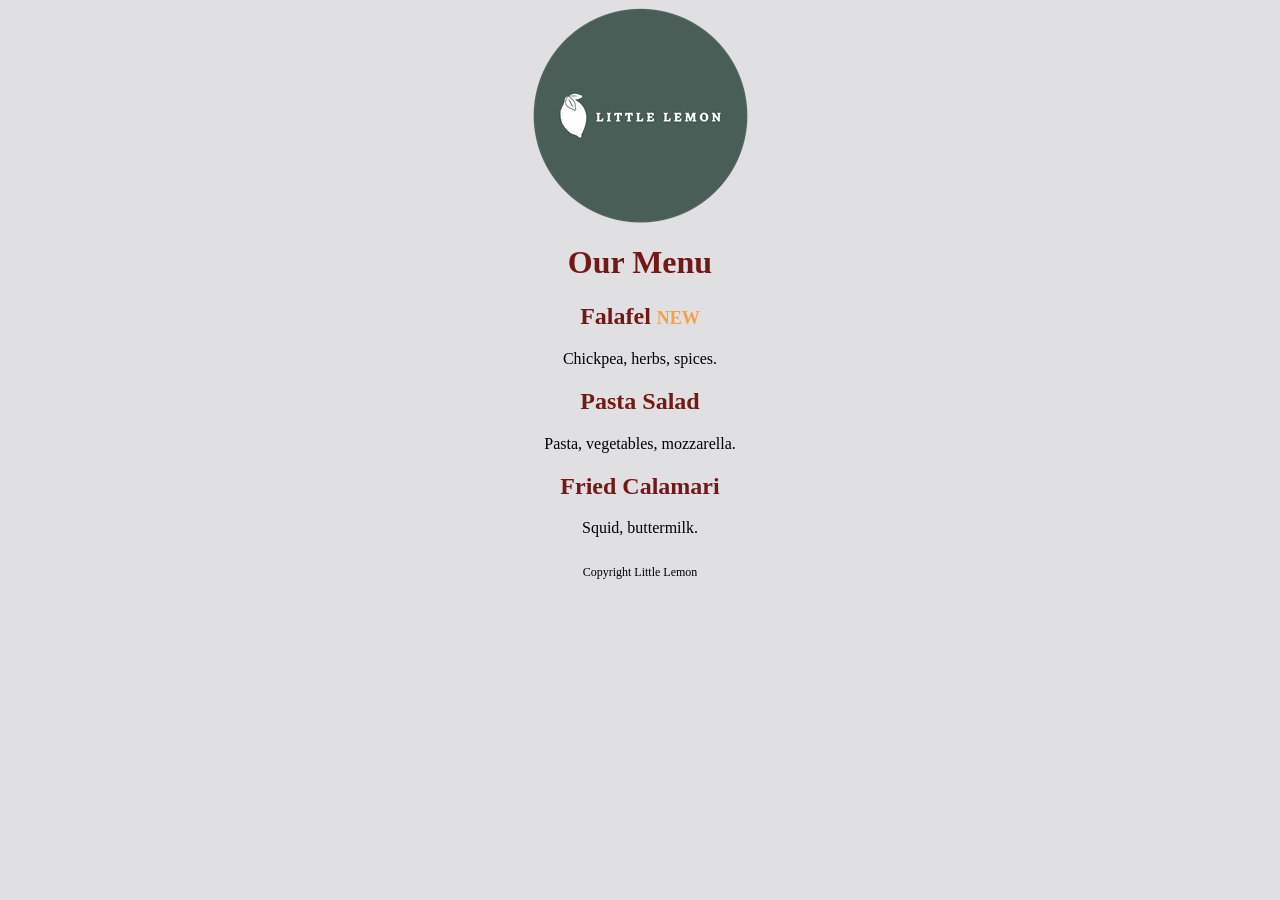
<file: 0x01-css/index.html>
<!DOCTYPE html>
<html>
<head>
    <title>Little Lemon</title>
    <link rel="stylesheet" href="styles.css">
</head>
<body>
    <div>
        <img src="logo.png" id="logo">
    </div>
    <div class="center-text">
        <h1>Our Menu</h1>
        <h2>Falafel <span>NEW</span></h2>
        <p>Chickpea, herbs, spices.</p>
        <h2>Pasta Salad</h2>
        <p>Pasta, vegetables, mozzarella.</p>
        <h2>Fried Calamari</h2>
        <p>Squid, buttermilk.</p>
    </div>
    <div class="center-text">
        <p id="copyright">
            Copyright Little Lemon
        </p>
    </div>
</body>
</html>
</file>
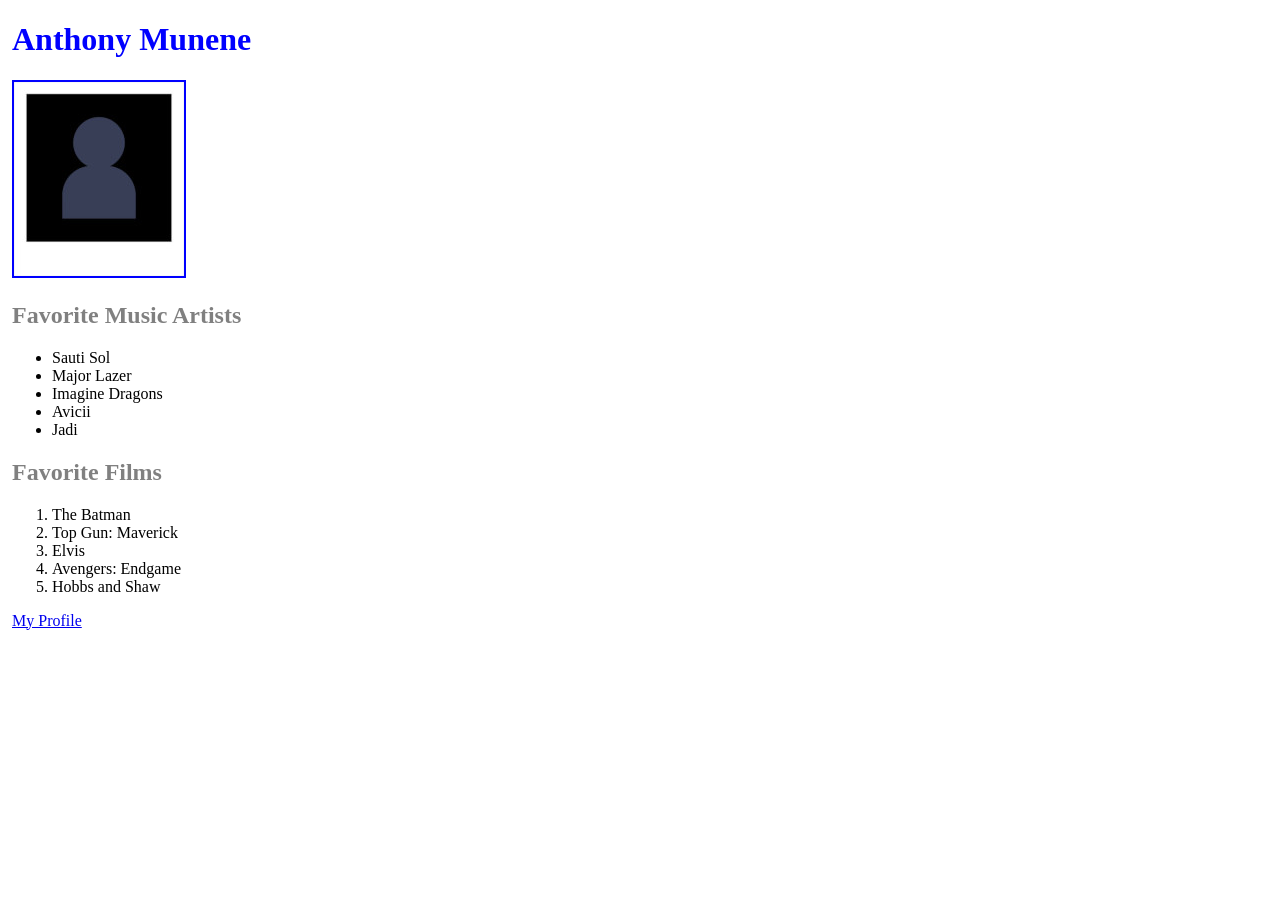
<file: 0x02-html_css/index.html>
<!DOCTYPE html>
<html>
<head>
   <title>Anthony Munene</title>
   <link rel="stylesheet" href="styles.css">
</head>
<body>
    <div>
        <h1>Anthony Munene</h1>
    </div>
    <div>
        <img src="photo.jpg" alt="" id="photo">
    </div>
    <div>
        <h2>Favorite Music Artists</h2>
        <ul>
            <li>Sauti Sol</li>
            <li>Major Lazer</li>
            <li>Imagine Dragons</li>
            <li>Avicii</li>
            <li>Jadi</li>
        </ul>
    </div>
    <div>
        <h2>Favorite Films</h2>
        <ol>
            <li>The Batman</li>
            <li>Top Gun: Maverick</li>
            <li>Elvis</li>
            <li>Avengers: Endgame</li>
            <li>Hobbs and Shaw</li>
        </ol>
    </div>
    <div>
        <a href="https://behance.net/AnthonyMunene">My Profile</a>
    </div>
</body>
</html>
</file>
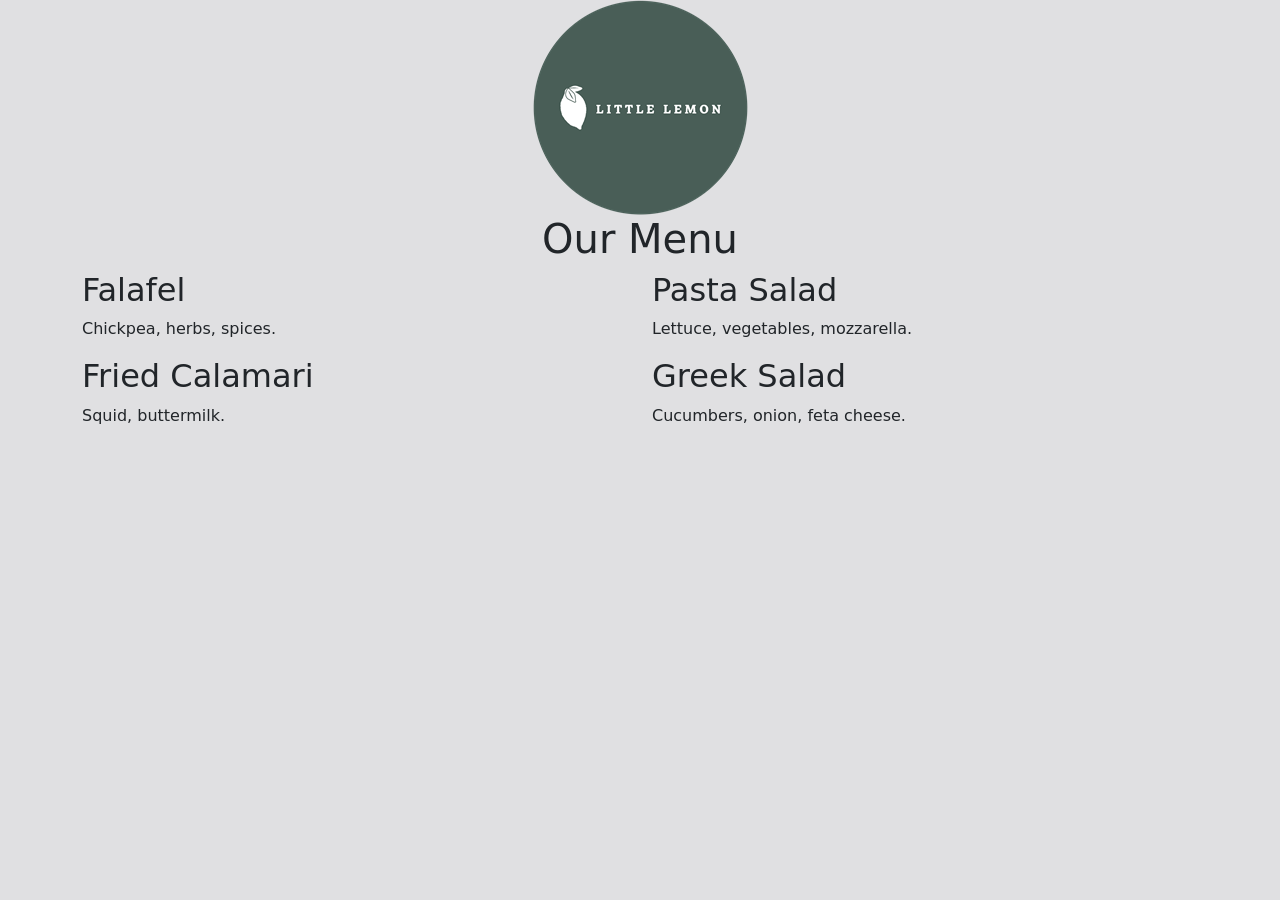
<file: 0x03-bootstrap_grid/index.html>
<!DOCTYPE html>
<html>
<head>
    <title>Little Lemon</title>
    <link href="bootstrap.min.css" rel="stylesheet">
</head>
<body>
    <div class="container">
        <div class="row">
            <div class="col-12">
                <div class="text-center">
                    <img src="logo.png" class="img-fluid">
                </div>
            </div>
        </div>
        <div class="row">
            <div class="col-12">
                <div class="text-center">
                    <h1>Our Menu</h1>
                </div>
            </div>
        </div>
        <div class="row">
            <div class="col-12 col-lg-6">
                <h2>Falafel</h2>
                <p>Chickpea, herbs, spices.</p>
                <h2>Fried Calamari</h2>
                <p>Squid, buttermilk.</p>
            </div>
            <div class="col-12 col-lg-6">
                <h2>Pasta Salad</h2>
                <p>Lettuce, vegetables, mozzarella.</p>
                <h2>Greek Salad</h2>
                <p>Cucumbers, onion, feta cheese.</p>
            </div>
        </div>
    </div>
    <script src="bootstrap.bundle.min.js"></script>
</body>
</html>
</file>
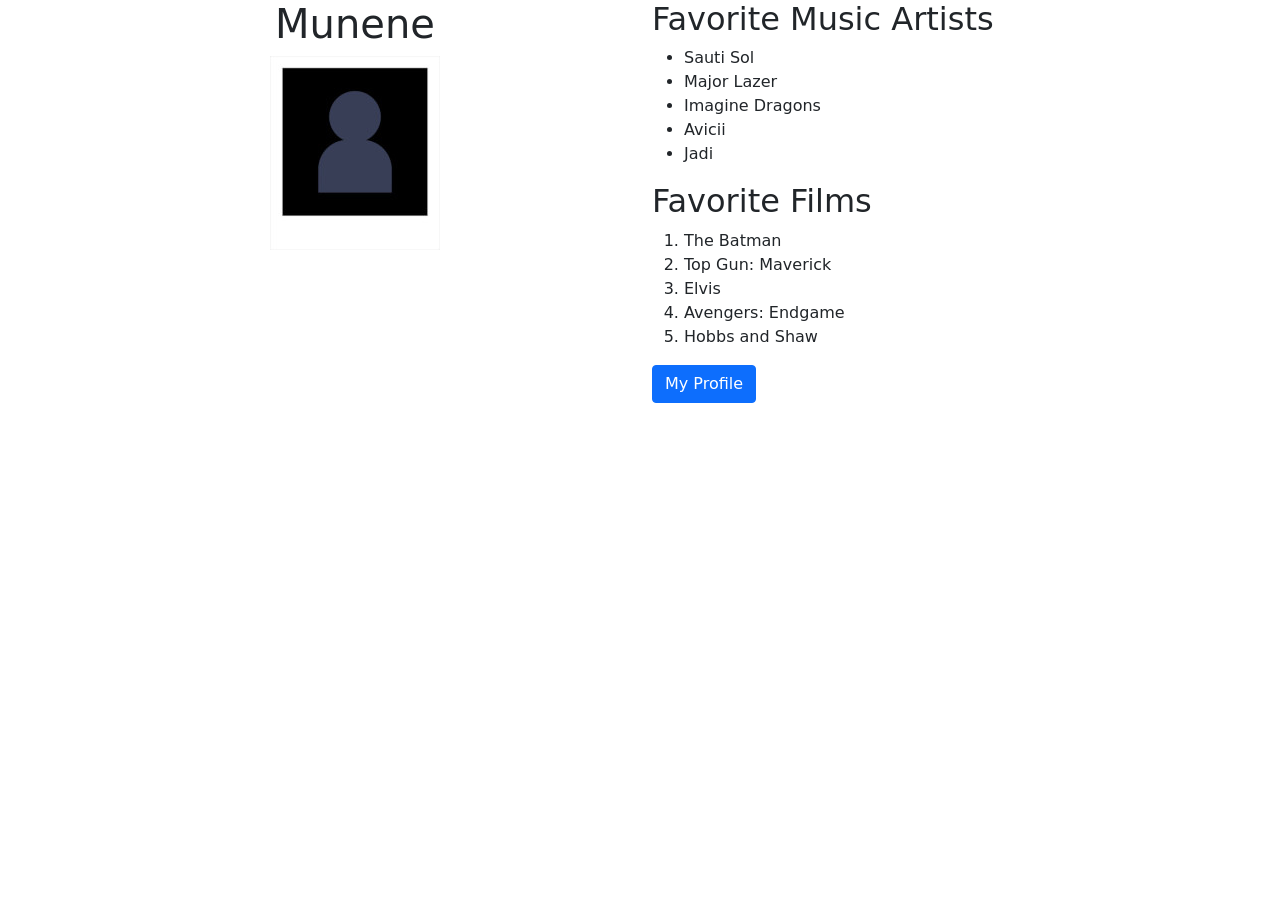
<file: 0x04-bootstrap_bio/index.html>
<!DOCTYPE html>
<html>
<head>
    <title>My Bio Page</title>
    <link href="bootstrap.min.css" rel="stylesheet">
</head>
<body>
    <div class="container">
        <div class="row">
            <div id="bio" class="col-12 col-lg-6 text-center">
                <h1>Munene</h1>
                <img src="photo.jpg" alt="Munene" class="img-fluid">
            </div>
            <div id="more" class="col-12 col-lg-6">
                <h2>Favorite Music Artists</h2>
                <ul>
                    <li>Sauti Sol</li>
                    <li>Major Lazer</li>
                    <li>Imagine Dragons</li>
                    <li>Avicii</li>
                    <li>Jadi</li>
                </ul>
                <h2>Favorite Films</h2>
                <ol>
                    <li>The Batman</li>
                    <li>Top Gun: Maverick</li>
                    <li>Elvis</li>
                    <li>Avengers: Endgame</li>
                    <li>Hobbs and Shaw</li>
                </ol>
                <a href="https://behance.net/AnthonyMunene" class="btn btn-primary">My Profile</a>
            </div>
        </div>
    </div>
    <script src="bootstrap.bundle.min.js"></script>
</body>
</html>
</file>
<file: 0x01-css/styles.css>
body {
    background-color: #E0E0E2;
}
h1 {
    color: #721817;
}
h2 {
    color: #721817;
}
.center-text {
    text-align: center;
}
#logo {
    margin-left: auto;
    margin-right: auto;
    display: block;
}
h2 > span {
    color: #FA9F42;
    font-size: 0.75em;
}
#copyright {
    padding-top: 12px;
    font-size: 0.75em;
}
</file>
<file: 0x02-html_css/styles.css>
img {
    border: 2px solid blue;
}
h1 {
    color: blue;
}
h2 {
    color: grey;
}
div {
    margin: 4px;
}
</file>
